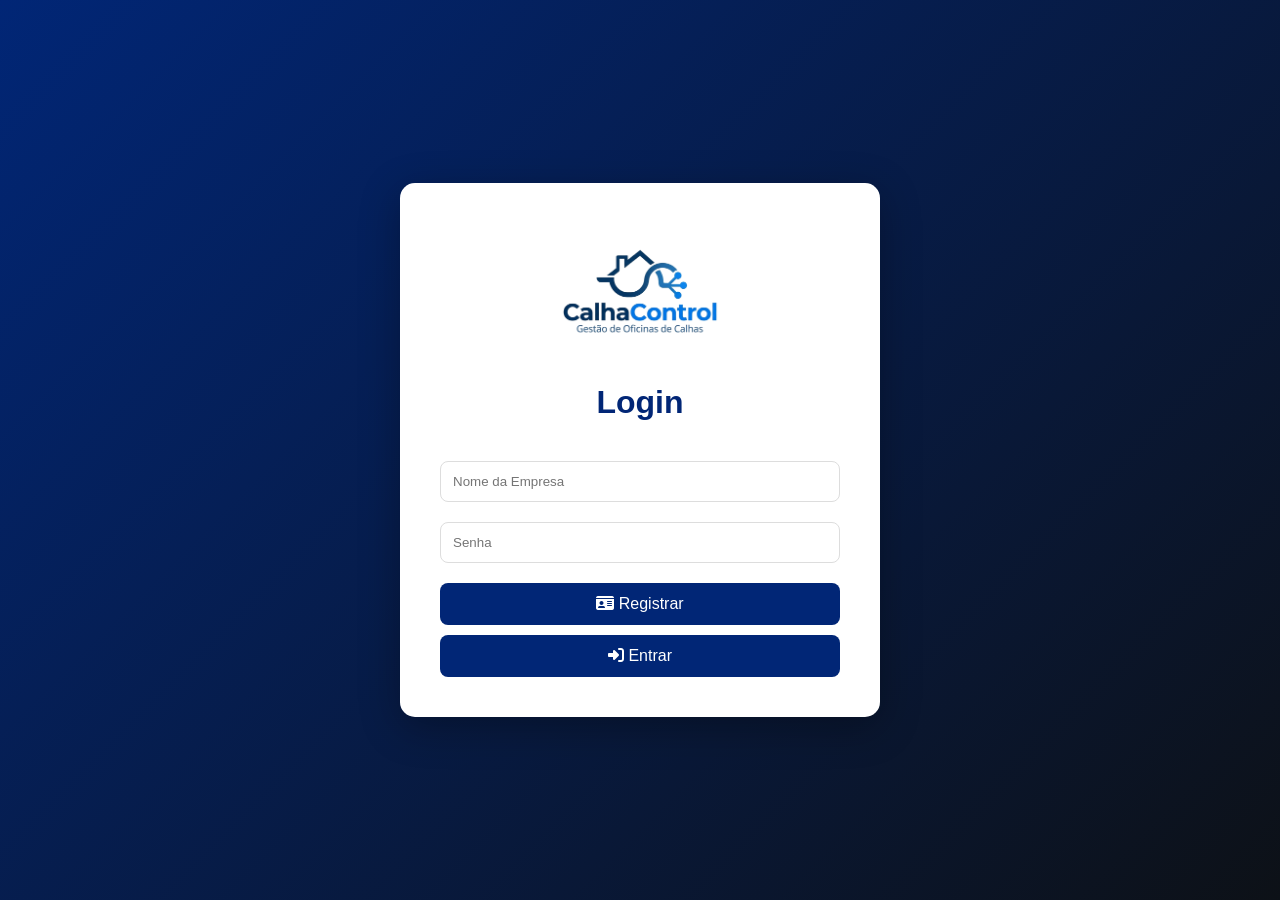
<file: index.html>
<!doctype html>
<html lang="pt-br">
	<head>
		<meta charset="UTF-8" />
		<title>CalhaControl - Dashboard</title>
		<link rel="stylesheet" href="style.css" />
		<link
			rel="stylesheet"
			href="https://cdnjs.cloudflare.com/ajax/libs/font-awesome/6.5.0/css/all.min.css"
		/>
	</head>
	<body>
		<!-- MENU LATERAL -->

		<div class="sidebar">
			<div>
				<img src="img/calhacontrol_transparente.png" class="logo" />
			</div>
			<footer class="footer">
				<p>™ 2026 CalhaControl.</p>
			</footer>
			<ul>
				<li>
					<a href="index.html" class="active"
						><i class="fa-solid fa-chart-line"></i>Dashboard</a
					>
				</li>
				<li>
					<a href="clientes.html"><i class="fa-solid fa-users"></i>Clientes</a>
				</li>
				<li>
					<a href="orcamentos.html"
						><i class="fa-solid fa-file-invoice"></i>Orçamentos</a
					>
				</li>
				<li>
					<a href="servicos.html"
						><i class="fa-solid fa-screwdriver-wrench"></i>Serviços</a
					>
				</li>
				<li>
					<a href="financeiro.html"
						><i class="fa-solid fa-dollar-sign"></i>Financeiro</a
					>
				</li>
			</ul>
		</div>

		<!-- CONTEÚDO PRINCIPAL -->
		<div class="main">
			<header>
				<h1>Dashboard</h1>
			</header>
			<button id="darkToggle" title="Alternar modo escuro">
				<i class="fa-solid fa-moon"></i>
			</button>

			<!-- CARDS -->
			<div class="cards">
				<div class="card">
					<h3>Clientes</h3>
					<p id="totalClientes">0</p>
				</div>

				<div class="card">
					<h3>Orçamentos</h3>
					<p id="totalOrcamentos">0</p>
				</div>

				<div class="card">
					<h3>Serviços</h3>
					<p id="totalServicos">0</p>
				</div>

				<div class="card saldo-pendente">
					<h3><i class="fa-solid fa-clock"></i> Saldo Pendente</h3>
					<p id="saldoPendente">R$ 0,00</p>
				</div>

				<div class="card saldo-positivo">
					<h3><i class="fa-solid fa-check-circle"></i> Saldo Positivo</h3>
					<p id="saldoPositivo">R$ 0,00</p>
				</div>
			</div>

			<!-- TABELA RECENTE -->
			<div class="tabela">
				<h2>Últimos Serviços</h2>
				<table id="tabelaDeshboard">
					<thead>
						<tr>
							<th>Cliente</th>
							<th>Serviço</th>
							<th>Status</th>
						</tr>
					</thead>
					<tbody id="listaServicos">
						<!-- Dados virão do JavaScript -->
					</tbody>
				</table>
			</div>
		</div>

		<script src="auth.js"></script>
		<script src="script.js"></script>
		<script src="darkmode.js"></script>
	</body>
</html>
</file>
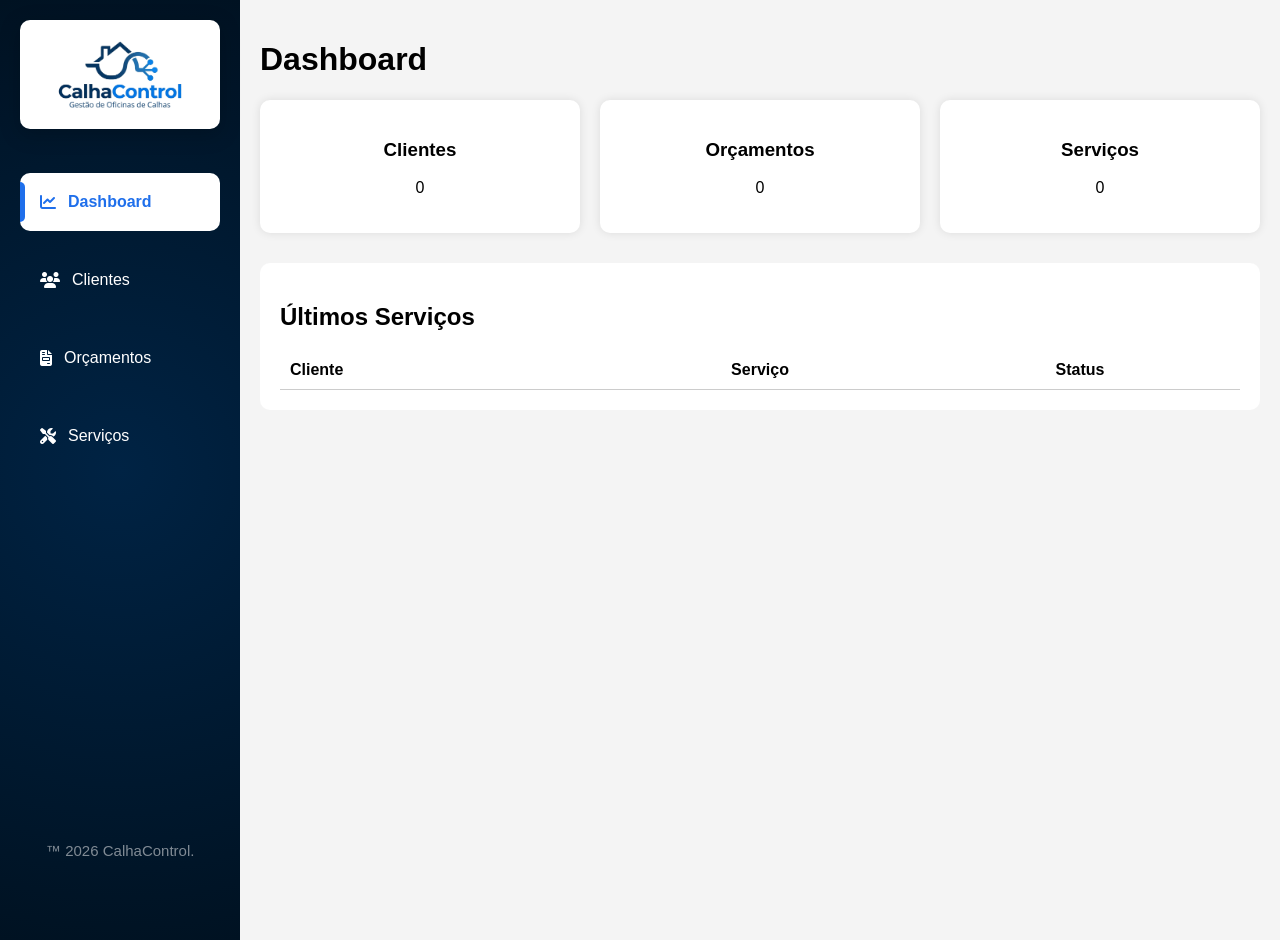
<file: CalhaControl/index.html>
<!doctype html>
<html lang="pt-br">
	<head>
		<meta charset="UTF-8" />
		<title>CalhaControl - Dashboard</title>
		<link rel="stylesheet" href="style.css" />
		<link
			rel="stylesheet"
			href="https://cdnjs.cloudflare.com/ajax/libs/font-awesome/6.5.0/css/all.min.css"
		/>
	</head>
	<body>
		<!-- MENU LATERAL -->

		<div class="sidebar">
			<div>
				<img
					src="/CalhaControl/img/calhacontrol_transparente.png"
					class="logo"
				/>
			</div>
			<footer class="footer">
				<p>™ 2026 CalhaControl.</p>
			</footer>
			<ul>
				<li>
					<a href="index.html" class="active"
						><i class="fa-solid fa-chart-line"></i>Dashboard</a
					>
				</li>
				<li>
					<a href="clientes.html"><i class="fa-solid fa-users"></i>Clientes</a>
				</li>
				<li>
					<a href="orcamentos.html"
						><i class="fa-solid fa-file-invoice"></i>Orçamentos</a
					>
				</li>
				<li>
					<a href="servicos.html"
						><i class="fa-solid fa-screwdriver-wrench"></i>Serviços</a
					>
				</li>
			</ul>
		</div>

		<!-- CONTEÚDO PRINCIPAL -->
		<div class="main">
			<header>
				<h1>Dashboard</h1>
			</header>

			<!-- CARDS -->
			<div class="cards">
				<div class="card">
					<h3>Clientes</h3>
					<p id="totalClientes">0</p>
				</div>

				<div class="card">
					<h3>Orçamentos</h3>
					<p id="totalOrcamentos">0</p>
				</div>

				<div class="card">
					<h3>Serviços</h3>
					<p id="totalServicos">0</p>
				</div>
			</div>

			<!-- TABELA RECENTE -->
			<div class="tabela">
				<h2>Últimos Serviços</h2>
				<table id="tabelaDeshboard">
					<thead>
						<tr>
							<th>Cliente</th>
							<th>Serviço</th>
							<th>Status</th>
						</tr>
					</thead>
					<tbody id="listaServicos">
						<!-- Dados virão do JavaScript -->
					</tbody>
				</table>
			</div>
		</div>

		<script src="script.js"></script>
	</body>
</html>
</file>
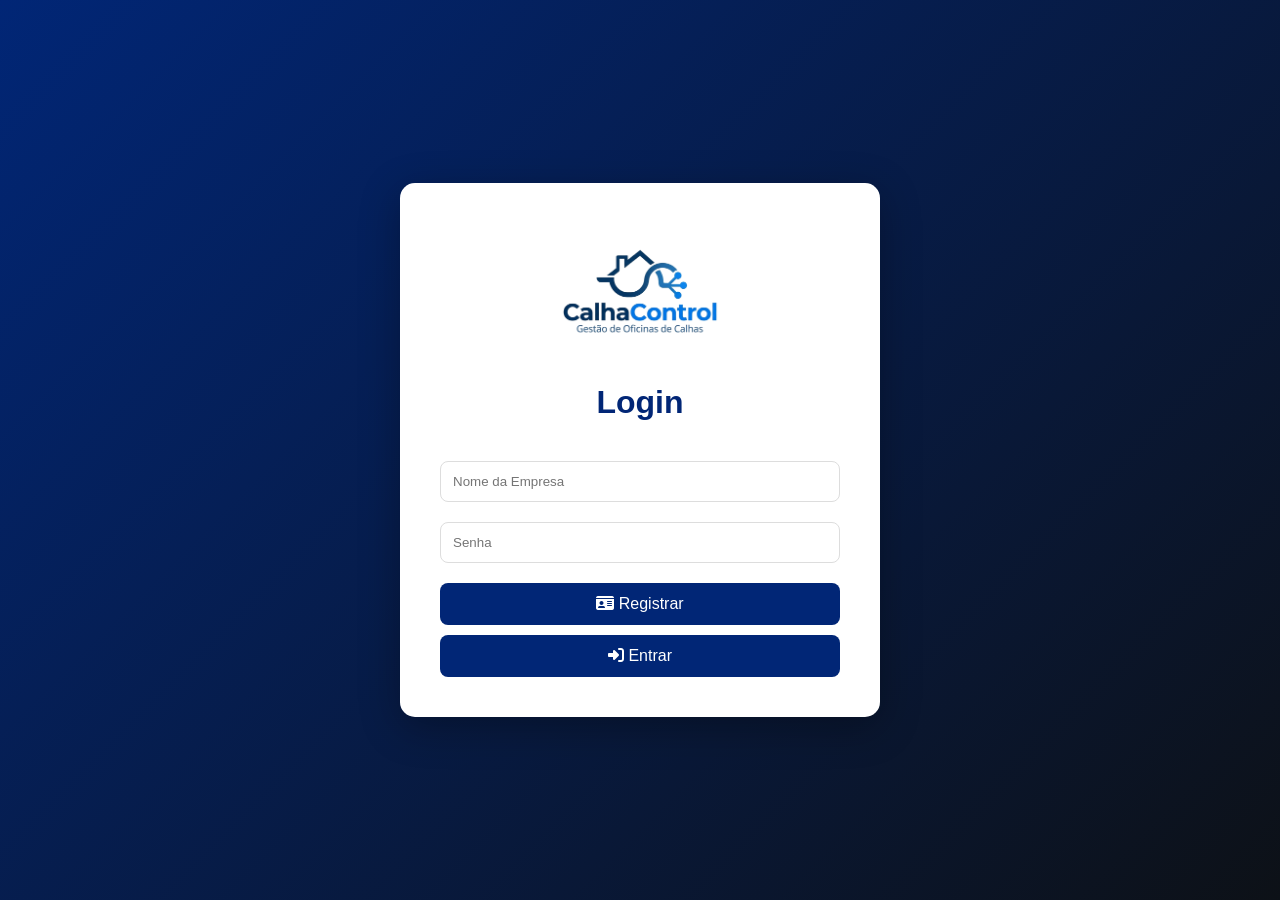
<file: clientes.html>
<!doctype html>
<html lang="pt-br">
	<head>
		<meta charset="UTF-8" />
		<title>Clientes - CalhaControl</title>
		<link rel="stylesheet" href="style.css" />
		<link
			rel="stylesheet"
			href="https://cdnjs.cloudflare.com/ajax/libs/font-awesome/6.5.0/css/all.min.css"
		/>
	</head>
	<body>
		<!-- SIDEBAR -->
		<div class="sidebar">
			<div>
				<img src="img/calhacontrol_transparente.png" class="logo" />
			</div>
			<footer class="footer">
				<p>™ 2026 CalhaControl.</p>
			</footer>

			<ul>
				<li>
					<a href="index.html"
						><i class="fa-solid fa-chart-line"></i>Dashboard</a
					>
				</li>
				<li>
					<a href="clientes.html" class="active"
						><i class="fa-solid fa-users"></i>Clientes</a
					>
				</li>
				<li>
					<a href="orcamentos.html "
						><i class="fa-solid fa-file-invoice"></i>Orçamentos</a
					>
				</li>
				<li>
					<a href="servicos.html"
						><i class="fa-solid fa-screwdriver-wrench"></i>Serviços</a
					>
				</li>
				<li>
					<a href="financeiro.html"
						><i class="fa-solid fa-dollar-sign"></i>Financeiro</a
					>
				</li>
			</ul>
		</div>

		<!-- MAIN -->
		<div class="main">
			<h1>Clientes</h1>
			<button id="darkToggle" title="Alternar modo escuro">
				<i class="fa-solid fa-moon"></i>
			</button>

			<!-- FORMULÁRIO -->
			<div class="card">
				<h3>Novo Cliente</h3>
				<input type="text" id="nome" placeholder="Nome" />
				<input type="text" id="telefone" placeholder="Telefone" />
				<input type="text" id="endereco" placeholder="Endereço" />
				<input type="text" id="email" placeholder="Email" />
				<button onclick="cadastrarCliente()">Cadastrar</button>
			</div>

			<!-- LISTA -->
			<div class="tabela">
				<h2>Lista de Clientes</h2>
				<table id="tabelaClientes">
					<thead>
						<tr>
							<th>Nome</th>
							<th>Telefone</th>
							<th>Endereço</th>
							<th>Email</th>
							<th>Ações</th>
						</tr>
					</thead>
					<tbody id="listaClientes"></tbody>
				</table>
			</div>
		</div>

		<script src="auth.js"></script>
		<script src="clientes.js"></script>
		<script src="darkmode.js"></script>

		<!-- MODAL HISTÓRICO -->
		<div id="modalHistorico" class="modal-overlay">
			<div class="modal-box">
				<h2 id="tituloHistorico"></h2>

				<h3>Orçamentos</h3>
				<table class="tabelaHistOrc">
					<thead>
						<tr>
							<th>Total</th>
							<th>Status</th>
							<th></th>
						</tr>
					</thead>
					<tbody id="historicoOrcamentos"></tbody>
				</table>

				<h3 style="margin-top: 20px">Serviços</h3>
				<table class="tabelaHistServ">
					<thead>
						<tr>
							<th>Descrição</th>
							<th>Data</th>
							<th>Status</th>
						</tr>
					</thead>
					<tbody id="historicoServicos"></tbody>
				</table>

				<button onclick="fecharHistorico()" style="margin-top: 20px">
					Fechar
				</button>
			</div>
		</div>
		<!-- MODAL ORÇAMENTO COMPLETO -->
		<div id="modalOrcamento" class="modal-overlay">
			<div class="modal-box">
				<h2 id="tituloOrcamento"></h2>
				<table class="tabelaOrcCompleto">
					<thead>
						<tr>
							<th>Serviço</th>
							<th>Metros</th>
							<th>Total</th>
						</tr>
					</thead>
					<tbody id="itensOrcamento"></tbody>
				</table>
				<p
					id="totalOrcamento"
					style="text-align: right; font-weight: bold; margin-top: 10px"
				></p>
				<button onclick="fecharOrcamento()" style="margin-top: 20px">
					Fechar
				</button>
			</div>
		</div>
	</body>
</html>
</file>
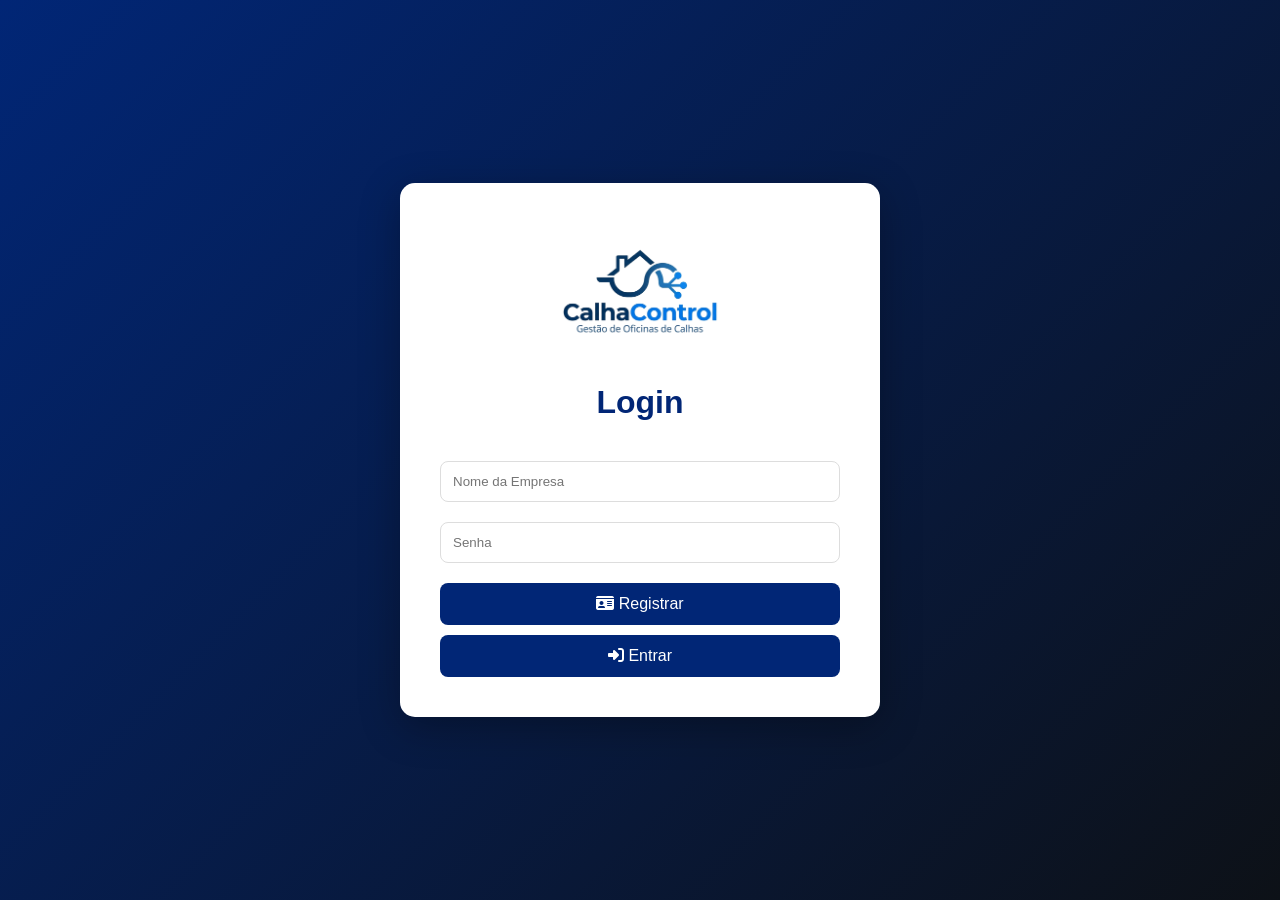
<file: login.html>
<!doctype html>
<html lang="pt-br">
	<head>
		<meta charset="UTF-8" />
		<title>Login - CalhaControl</title>
		<link rel="stylesheet" href="css/login.css" />
		<link
			rel="stylesheet"
			href="https://cdnjs.cloudflare.com/ajax/libs/font-awesome/6.5.0/css/all.min.css"
		/>
	</head>
	<body>
		<div class="login-container">
			<div class="login-box">
				<div class="logo-login">
					<img src="img/calhacontrol_transparente.png" alt="CalhaControl" />
				</div>
				<h1>Login</h1>
				<input type="text" id="nomeEmpresa" placeholder="Nome da Empresa" />
				<input type="text" id="senhaConta" placeholder="Senha" />
				<button
					class="btn-cadastro"
					onclick="window.location.href = 'registrar.html'"
				>
					<i class="fa-solid fa-id-card"></i> Registrar
				</button>
				<button onclick="fazerLogin()">
					<i class="fa-solid fa-right-to-bracket"></i> Entrar
				</button>
			</div>
		</div>
		<script src="login.js"></script>
	</body>
</html>
</file>
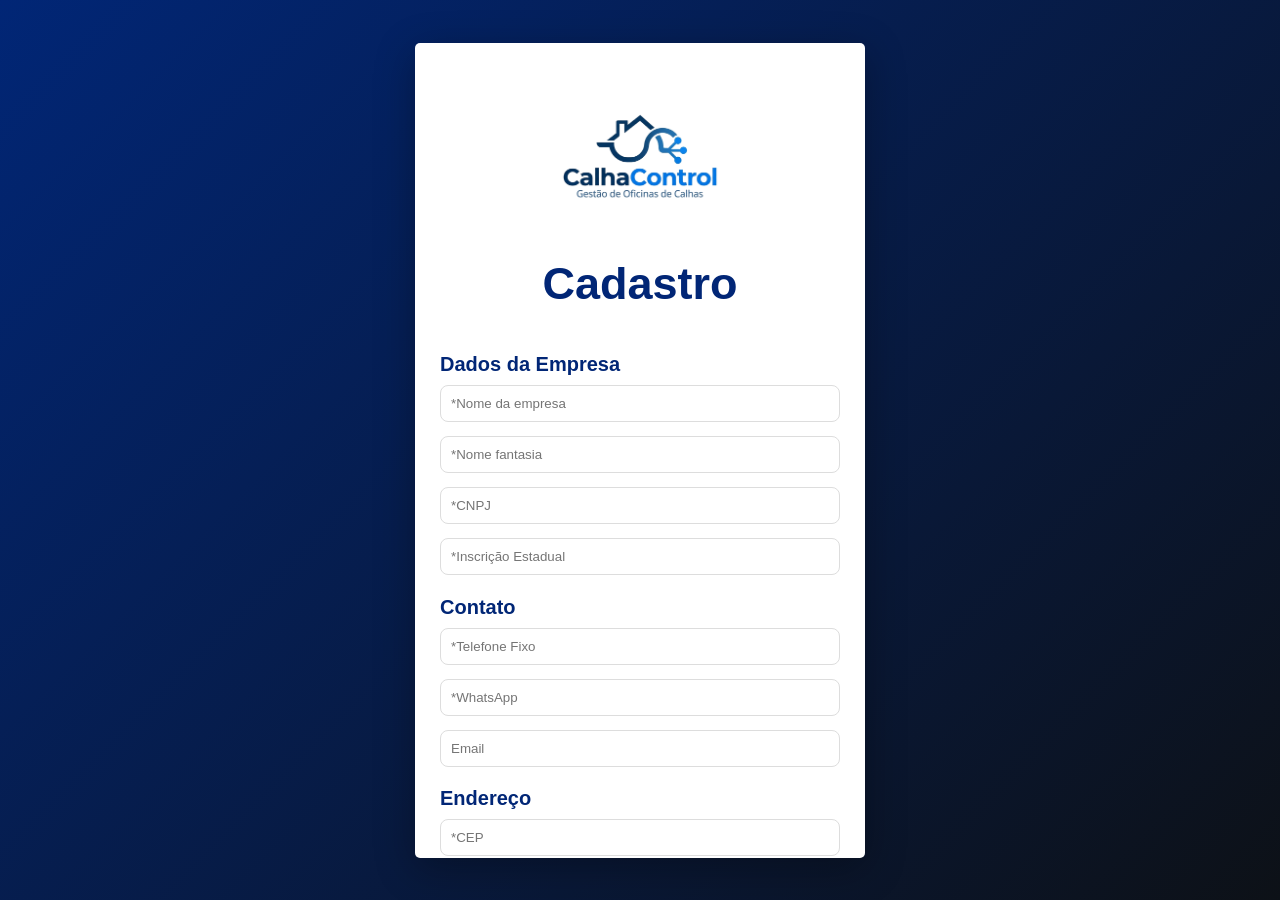
<file: registrar.html>
<!doctype html>
<html lang="pt-br">
	<head>
		<meta charset="UTF-8" />
		<title>Login - CalhaControl</title>
		<link rel="stylesheet" href="css/registrar.css" />
		<link
			rel="stylesheet"
			href="https://cdnjs.cloudflare.com/ajax/libs/font-awesome/6.5.0/css/all.min.css"
		/>
	</head>
	<body>
		<div class="register-container">
			<div class="register-box">
				<div class="logo-register">
					<img src="img/calhacontrol_transparente.png" alt="CalhaControl" />
				</div>
				<h1>Cadastro</h1>
				<div class="from-content">
					<div class="dados-empresa">
						<h1>Dados da Empresa</h1>
						<input
							type="text"
							id="nomeEmpresa"
							placeholder="*Nome da empresa"
							required
						/>
						<input
							type="text"
							id="nomeFantasia"
							placeholder="*Nome fantasia"
							required
						/>
						<input type="text" id="cnpj" placeholder="*CNPJ" required />
						<input
							type="text"
							id="inscricaoEstadual"
							placeholder="*Inscrição Estadual"
							required
						/>
					</div>
					<div class="contato">
						<h1>Contato</h1>
						<input
							type="text"
							id="telefoneFixo"
							placeholder="*Telefone Fixo"
							required
						/>
						<input type="text" id="whatsApp" placeholder="*WhatsApp" required />
						<input type="text" id="email" placeholder="Email" />
					</div>
					<div class="endereco">
						<h1>Endereço</h1>
						<input type="text" id="cep" placeholder="*CEP" required />
						<input type="text" id="rua" placeholder="*Rua" required />
						<input type="text" id="numero" placeholder="*Número" required />
						<input type="text" id="bairro" placeholder="*Bairro" required />
						<input type="text" id="cidade" placeholder="*Cidade" required />
						<input type="text" id="estado" placeholder="*Estado" required />
						<input type="text" id="complemento" placeholder="Complemento" />
					</div>
					<div class="loginSistema">
						<input
							type="password"
							id="senhaConta"
							placeholder="*Senha"
							required
						/>
						<input
							type="password"
							id="repetirSenhaConta"
							placeholder="*Repetir Senha"
							required
						/>
					</div>
				</div>
				<div class="button-area">
					<div class="register-btn">
						<button onclick="cadastrar()">
							<i class="fa-regular fa-circle-check"></i> Cadastrar
						</button>
					</div>
					<div class="cancel-btn">
						<button onclick="cancelar()">
							<i class="fa-regular fa-circle-xmark"></i> Cancelar
						</button>
					</div>
				</div>
			</div>
		</div>
		<script src="registrar.js"></script>
	</body>
</html>
</file>
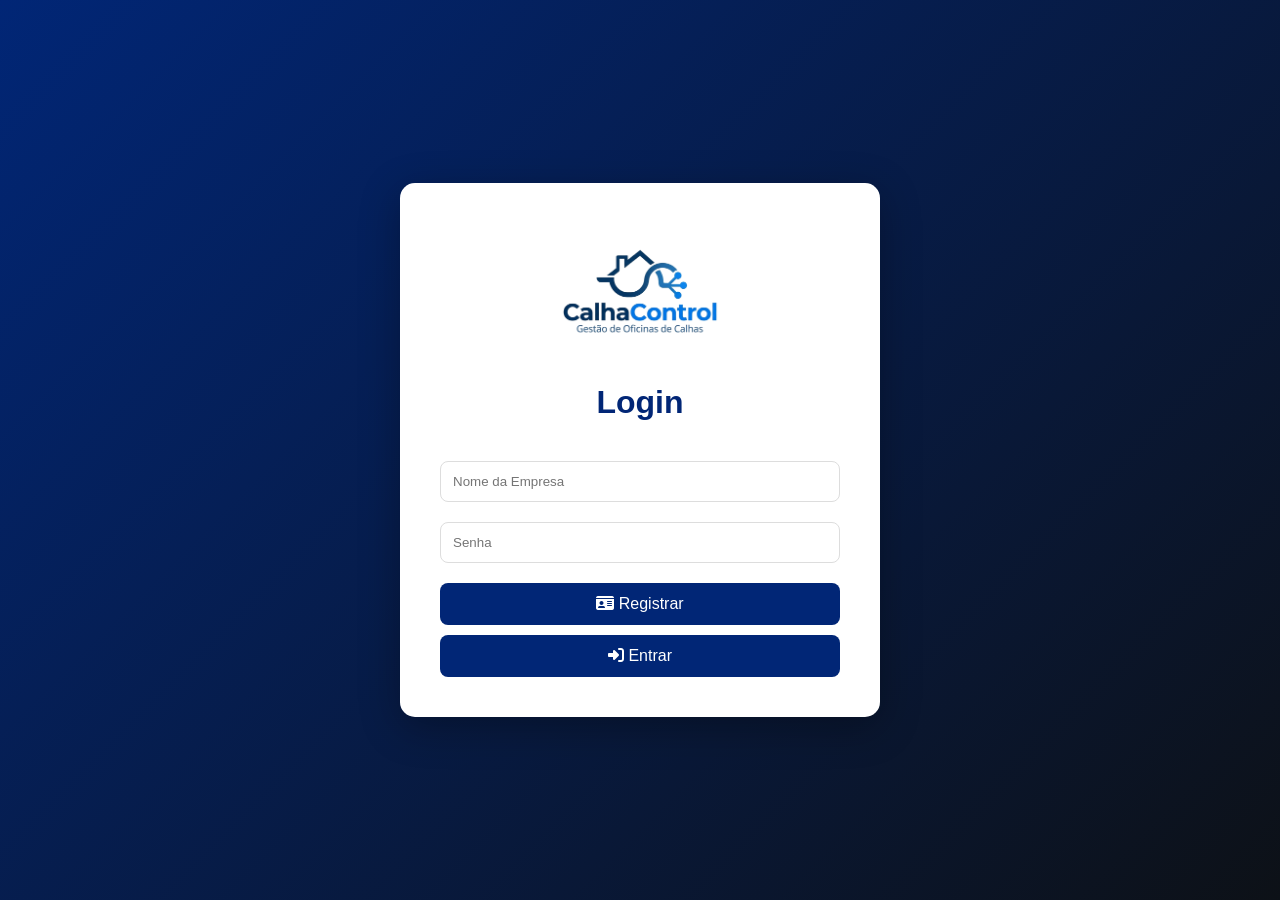
<file: servicos.html>
<!doctype html>
<html lang="pt-br">
	<head>
		<meta charset="UTF-8" />
		<title>Serviços - CalhaControl</title>
		<link rel="stylesheet" href="style.css" />

		<!-- Font Awesome -->
		<link
			rel="stylesheet"
			href="https://cdnjs.cloudflare.com/ajax/libs/font-awesome/6.5.0/css/all.min.css"
		/>
	</head>
	<body>
		<!-- SIDEBAR -->
		<div class="sidebar">
			<div>
				<footer class="footer">
					<p>™ 2026 CalhaControl.</p>
				</footer>
				<img src="img/calhacontrol_transparente.png" class="logo" />
			</div>
			<ul>
				<li>
					<a href="index.html"
						><i class="fa-solid fa-chart-line"></i> Dashboard</a
					>
				</li>
				<li>
					<a href="clientes.html"><i class="fa-solid fa-users"></i> Clientes</a>
				</li>
				<li>
					<a href="orcamentos.html"
						><i class="fa-solid fa-file-invoice"></i> Orçamentos</a
					>
				</li>
				<li>
					<a href="servicos.html" class="active"
						><i class="fa-solid fa-screwdriver-wrench"></i> Serviços</a
					>
				</li>
				<li>
					<a href="financeiro.html"
						><i class="fa-solid fa-dollar-sign"></i>Financeiro</a
					>
				</li>
			</ul>
		</div>

		<!-- MAIN -->
		<div class="main">
			<h1>Serviços</h1>
			<button id="darkToggle" title="Alternar modo escuro">
				<i class="fa-solid fa-moon"></i>
			</button>

			<!-- FORM -->
			<div class="card">
				<h3>Novo Serviço</h3>

				<div class="cliente-search">
					<label for="cliente">Cliente:</label>
					<input
						type="text"
						id="cliente"
						placeholder="Digite o nome do cliente..."
						autocomplete="off"
					/>
					<div id="clienteSugestoes" class="sugestoes"></div>
					<input
						type="text"
						id="descricao"
						placeholder="Descrição do serviço..."
					/>

					<input type="date" id="data" />
				</div>

				<select id="status">
					<option value="pendente">Pendente</option>
					<option value="andamento">Em andamento</option>
					<option value="recusado">Recusado</option>
					<option value="finalizado">Finalizado</option>
				</select>

				<button onclick="cadastrarServico()">Salvar</button>
			</div>

			<!-- LISTA -->
			<div class="tabela">
				<h2>Lista de Serviços</h2>
				<table id="tabelaServicos">
					<thead>
						<tr>
							<th>Cliente</th>
							<th>Serviço</th>
							<th>Data</th>
							<th>Status</th>
							<th>Ações</th>
						</tr>
					</thead>
					<tbody id="listaServicos"></tbody>
				</table>
			</div>
		</div>

		<script src="auth.js"></script>
		<script src="servicos.js"></script>
		<script src="darkmode.js"></script>
	</body>
</html>
</file>
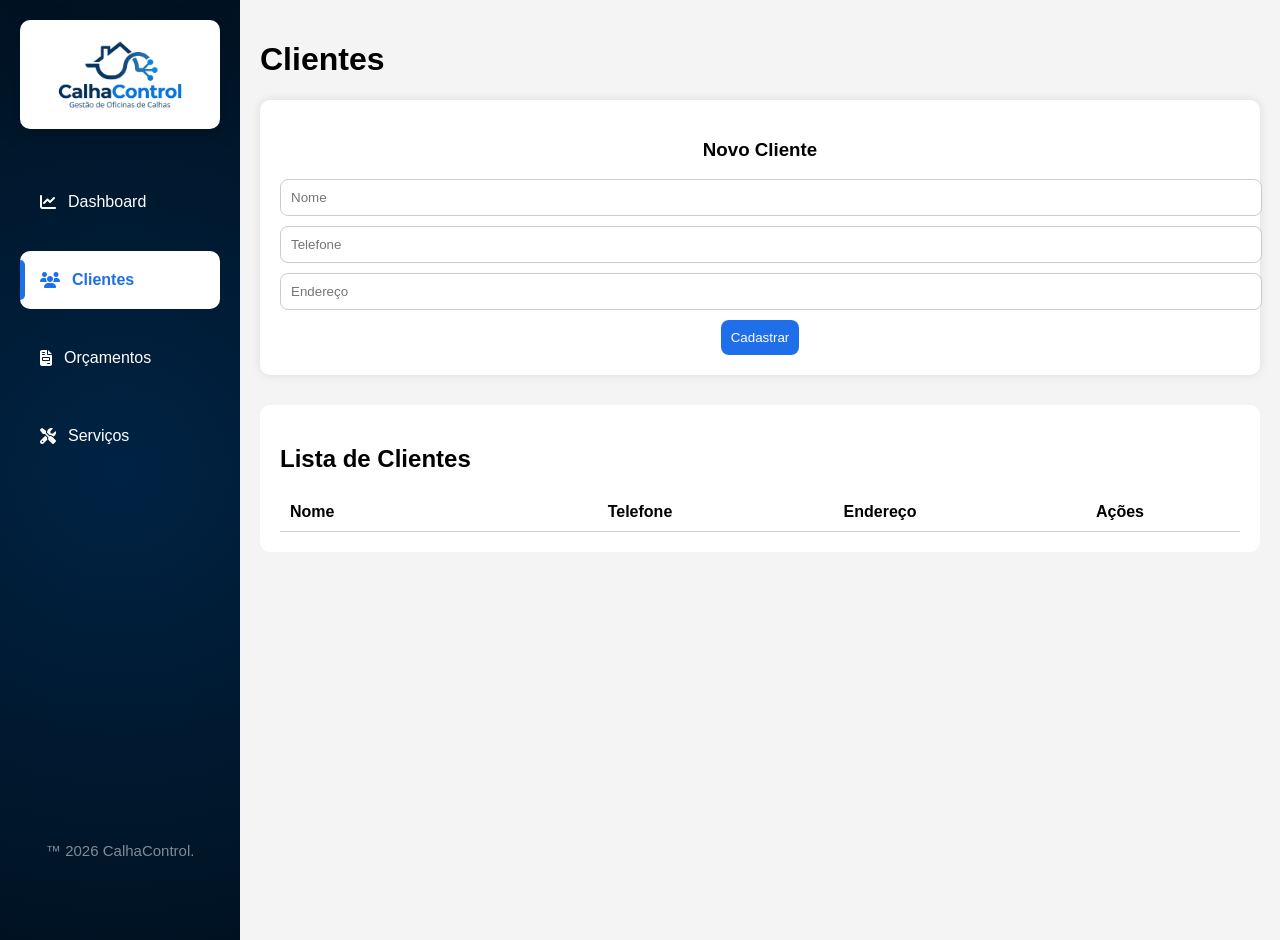
<file: CalhaControl/clientes.html>
<!doctype html>
<html lang="pt-br">
	<head>
		<meta charset="UTF-8" />
		<title>Clientes - CalhaControl</title>
		<link rel="stylesheet" href="style.css" />
		<link
			rel="stylesheet"
			href="https://cdnjs.cloudflare.com/ajax/libs/font-awesome/6.5.0/css/all.min.css"
		/>
	</head>
	<body>
		<!-- SIDEBAR -->
		<div class="sidebar">
			<div>
				<img
					src="/CalhaControl/img/calhacontrol_transparente.png"
					class="logo"
				/>
			</div>
			<footer class="footer">
				<p>™ 2026 CalhaControl.</p>
			</footer>

			<ul>
				<li>
					<a href="index.html"
						><i class="fa-solid fa-chart-line"></i>Dashboard</a
					>
				</li>
				<li>
					<a href="clientes.html" class="active"
						><i class="fa-solid fa-users"></i>Clientes</a
					>
				</li>
				<li>
					<a href="orcamentos.html "
						><i class="fa-solid fa-file-invoice"></i>Orçamentos</a
					>
				</li>
				<li>
					<a href="servicos.html"
						><i class="fa-solid fa-screwdriver-wrench"></i>Serviços</a
					>
				</li>
			</ul>
		</div>

		<!-- MAIN -->
		<div class="main">
			<h1>Clientes</h1>

			<!-- FORMULÁRIO -->
			<div class="card">
				<h3>Novo Cliente</h3>
				<input type="text" id="nome" placeholder="Nome" />
				<input type="text" id="telefone" placeholder="Telefone" />
				<input type="text" id="endereco" placeholder="Endereço" />
				<button onclick="cadastrarCliente()">Cadastrar</button>
			</div>

			<!-- LISTA -->
			<div class="tabela">
				<h2>Lista de Clientes</h2>
				<table id="tabelaClientes">
					<thead>
						<tr>
							<th>Nome</th>
							<th>Telefone</th>
							<th>Endereço</th>
							<th>Ações</th>
						</tr>
					</thead>
					<tbody id="listaClientes"></tbody>
				</table>
			</div>
		</div>

		<script src="clientes.js"></script>

		<!-- MODAL HISTÓRICO -->
		<div
			id="modalHistorico"
			style="
				display: none;
				position: fixed;
				top: 0;
				left: 0;
				width: 100%;
				height: 100%;
				background: rgba(0, 0, 0, 0.5);
				z-index: 999;
			"
		>
			<div
				style="
					background: white;
					margin: 5% auto;
					padding: 30px;
					border-radius: 10px;
					width: 60%;
					max-height: 80vh;
					overflow-y: auto;
				"
			>
				<h2 id="tituloHistorico"></h2>

				<h3>Orçamentos</h3>
				<table>
					<thead>
						<tr>
							<th>Total</th>
							<th>Status</th>
						</tr>
					</thead>
					<tbody id="historicoOrcamentos"></tbody>
				</table>

				<h3 style="margin-top: 20px">Serviços</h3>
				<table>
					<thead>
						<tr>
							<th>Descrição</th>
							<th>Data</th>
							<th>Status</th>
						</tr>
					</thead>
					<tbody id="historicoServicos"></tbody>
				</table>

				<button onclick="fecharHistorico()" style="margin-top: 20px">
					Fechar
				</button>
			</div>
		</div>
	</body>
</html>
</file>
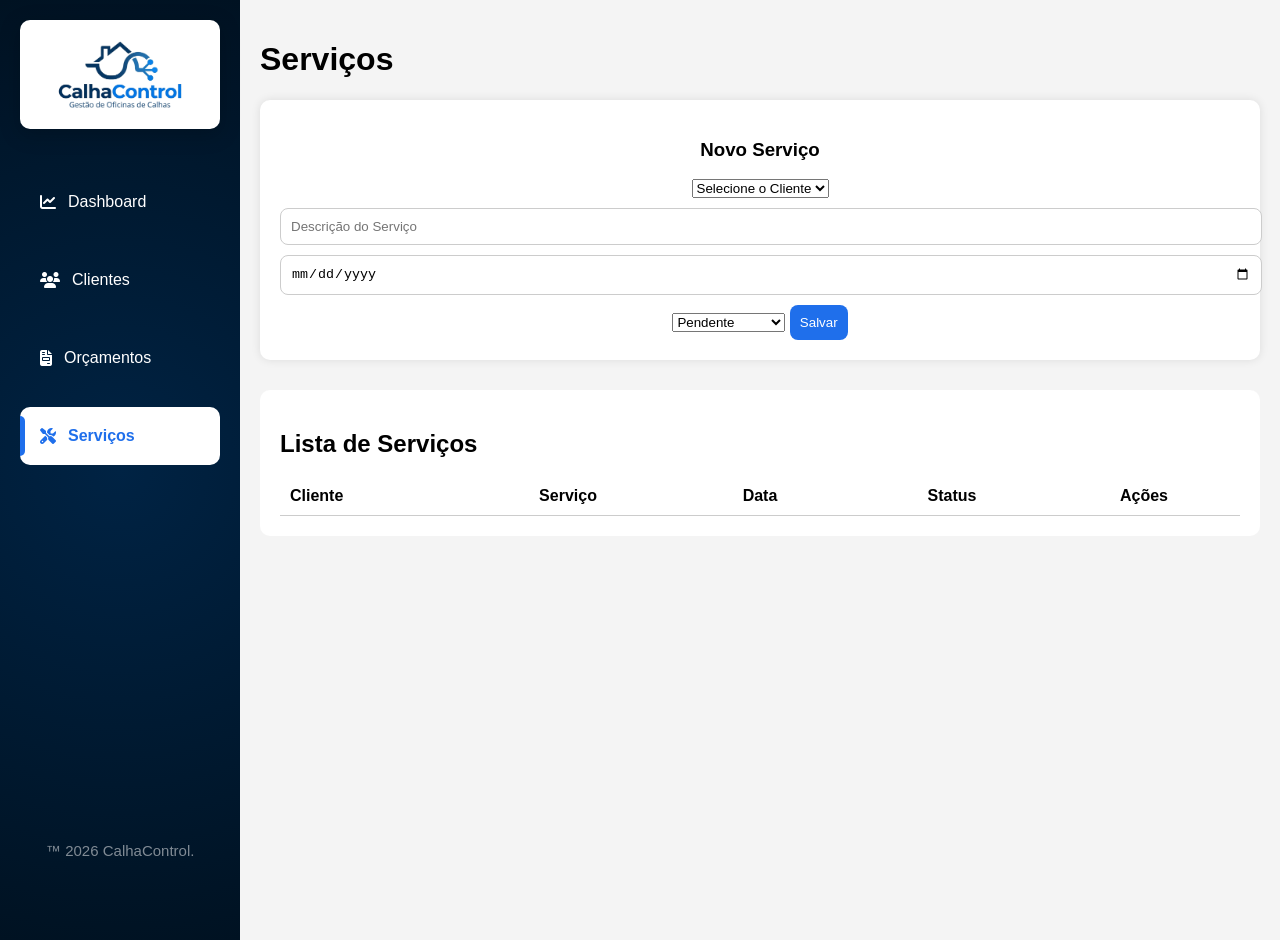
<file: CalhaControl/servicos.html>
<!doctype html>
<html lang="pt-br">
	<head>
		<meta charset="UTF-8" />
		<title>Serviços - CalhaControl</title>
		<link rel="stylesheet" href="style.css" />

		<!-- Font Awesome -->
		<link
			rel="stylesheet"
			href="https://cdnjs.cloudflare.com/ajax/libs/font-awesome/6.5.0/css/all.min.css"
		/>
	</head>
	<body>
		<!-- SIDEBAR -->
		<div class="sidebar">
			<div>
				<footer class="footer">
					<p>™ 2026 CalhaControl.</p>
				</footer>
				<img
					src="/CalhaControl/img/calhacontrol_transparente.png"
					class="logo"
				/>
			</div>
			<ul>
				<li>
					<a href="index.html"
						><i class="fa-solid fa-chart-line"></i> Dashboard</a
					>
				</li>
				<li>
					<a href="clientes.html"><i class="fa-solid fa-users"></i> Clientes</a>
				</li>
				<li>
					<a href="orcamentos.html"
						><i class="fa-solid fa-file-invoice"></i> Orçamentos</a
					>
				</li>
				<li>
					<a href="servicos.html" class="active"
						><i class="fa-solid fa-screwdriver-wrench"></i> Serviços</a
					>
				</li>
			</ul>
		</div>

		<!-- MAIN -->
		<div class="main">
			<h1>Serviços</h1>

			<!-- FORM -->
			<div class="card">
				<h3>Novo Serviço</h3>

				<select id="cliente">
					<option value="">Selecione o Cliente</option>
				</select>
				<input type="text" id="descricao" placeholder="Descrição do Serviço" />
				<input type="date" id="data" />

				<select id="status">
					<option value="pendente">Pendente</option>
					<option value="andamento">Em andamento</option>
					<option value="recusado">Recusado</option>
					<option value="finalizado">Finalizado</option>
				</select>

				<button onclick="cadastrarServico()">Salvar</button>
			</div>

			<!-- LISTA -->
			<div class="tabela">
				<h2>Lista de Serviços</h2>
				<table id="tabelaServicos">
					<thead>
						<tr>
							<th>Cliente</th>
							<th>Serviço</th>
							<th>Data</th>
							<th>Status</th>
							<th>Ações</th>
						</tr>
					</thead>
					<tbody id="listaServicos"></tbody>
				</table>
			</div>
		</div>

		<script src="servicos.js"></script>
	</body>
</html>
</file>
<file: style.css>
body {
    margin: 0;
    font-family: Arial, sans-serif;
    display: flex;
}

/* MENU */
.sidebar {
    width: 200px;
    background: radial-gradient(circle, #002344, #001222);
    color: white;
    min-height: 100vh;
    height: 100%;
    padding: 20px;
    position: fixed;
    top: 0;
    left: 0;
    z-index: 100;
}


.sidebar ul {
    list-style: none;
    padding: 0;
    margin-top: 20%;
}

.sidebar ul li {
    margin: 20px 0;
}

.sidebar a {
    display: flex;
    align-items: center;
    gap: 12px;
    padding: 20px;
    border-radius: 10px;
    color: white;
    text-decoration: none;
    transition: all 0.3s ease;
}

.sidebar a:hover {
    background: rgba(255, 255, 255, 0.15);
    transform: translateX(5px);
}

.sidebar a.active {
    background: white;
    color: #1f6feb;
    font-weight: bold;
}

.sidebar i {
    font-size: 16px;
    transition: 0.3s;
}

.sidebar li {
    position: relative;
}

.sidebar a.active i {
    color: #1f6feb;
}

.sidebar a:hover i {
    transform: scale(1.2);
}

.sidebar a.active::before {
    content: "";
    position: absolute;
    left: 0;
    width: 5px;
    height: 40px;
    background: #1f6feb;
    border-radius: 0 5px 5px 0;
}

.user-area {
    position: fixed;
    top: 16px;
    right: 70px;
    width: auto;
    display: flex;
    align-items: center;
    gap: 8px;
    z-index: 1000;
}

.user-summary {
    display: flex;
    align-items: center;
    gap: 10px;
    padding: 10px;
    border-radius: 8px;
    background: white;
    color: #0f2a44;
    font-size: 13px;
    box-shadow: 0 2px 8px rgba(0,0,0,0.15);
}

.user-summary span {
    max-width: 160px;
    overflow: hidden;
    text-overflow: ellipsis;
    white-space: nowrap;
}

.user-button,
.logout-button {
    width: auto;
    height: 40px;
    display: flex;
    align-items: center;
    justify-content: center;
    gap: 8px;
}

.logout-button:hover {
    background: #9f1f2d;
}

.logout.dark:hover {
    background: #9f1f2d;
}

body.dark .user-summary {
    background: #161b22;
    color: #e6edf3;
    box-shadow: 0 2px 8px rgba(0,0,0,0.35);
}

.perfil-modal {
    max-width: 420px;
}

.perfil-dados {
    text-align: left;
    line-height: 1.5;
    margin-bottom: 20px;
}

.sidebar footer {
    padding: 26px;
    text-align: center;
    opacity: calc(0.5);
    color: rgb(255, 255, 255);
    position: fixed;
    bottom: 0;
    font-size: 15px;
}

/* CONTEÚDO */
.main {
    flex: 1;
    margin-left: 240px;
    padding: 20px;
    background: #f4f4f4;
}

/* CARDS */
.cards {
    display: flex;
    gap: 20px;
}

.card {
    background: white;
    padding: 20px;
    border-radius: 10px;
    flex: 1;
    box-shadow: 0 0 10px rgba(0,0,0,0.1);
    text-align: center;
}

.card.saldo-pendente {
    border-left: 4px solid #f0ad4e;
}

.card.saldo-pendente h3 {
    color: #f0ad4e;
}

.card.saldo-positivo {
    border-left: 4px solid #28a745;
}

.card.saldo-positivo h3 {
    color: #28a745;
}

.card h3 i {
    margin-right: 8px;
}

.card p {
    font-size: 1.5em;
    font-weight: bold;
    margin: 10px 0 0 0;
}

/* TABELA */
.tabela {
    margin-top: 30px;
    background: white;
    padding: 20px;
    border-radius: 10px;
}

table {
    width: 100%;
    border-collapse: collapse;
}

th, td {
    padding: 10px;
    border-bottom: 1px solid #ccc;
}

.logo {
    justify-content: center;
    background-color: #fff;
    border-radius: 10px;
    width: 200px;
    filter: drop-shadow(0 5px 10px rgba(0,0,0,0.2));
}

/* Clientes */
input {
    display: block;
    width: stretch;
    padding: 10px;
    margin: 10px 0;
    border-radius: 8px;
    border: 1px solid #ccc;
}

button {
    padding: 10px;
    background: #1f6feb;
    color: white;
    border: none;
    border-radius: 8px;
    cursor: pointer;
}

button:hover {
    background: #0f2a44;
}

.status {
    padding: 5px 10px;
    border-radius: 6px;
    color: white;
    font-size: 12px;
}

.pendente {
    background: #f0ad4e;
}

.aprovado {
    background: #28a745;
}

.recusado {
    background: #dc3545;
}

.andamento {
    background: #17a2b8;
}

.finalizado {
    background: #28a745;
}

#tabelaLista {
    table-layout: fixed;
    width: 100%;
}

/* alinhamentos das tabela em orçamentos */
#tabelaLista th:nth-child(1), #tabelaLista td:nth-child(1) { width: 30%; text-align: left; }
#tabelaLista th:nth-child(2), #tabelaLista td:nth-child(2) { width: 20%; text-align: center; }
#tabelaLista th:nth-child(3), #tabelaLista td:nth-child(3) { width: 20%; text-align: center; }
#tabelaLista th:nth-child(4), #tabelaLista td:nth-child(4) { width: 30%; text-align: center; }

/* alinhamentos das tabela em deshboard */
#tabelaDeshboard th:nth-child(1), #tabelaDeshboard td:nth-child(1) { width: 20%; text-align: left;}
#tabelaDeshboard th:nth-child(2), #tabelaDeshboard td:nth-child(2) { width: 20%; text-align: center; }
#tabelaDeshboard th:nth-child(3), #tabelaDeshboard td:nth-child(3) { width: 20%; text-align: center; }
#tabelaDeshboard th:nth-child(4), #tabelaDeshboard td:nth-child(4) { width: 20%; text-align: center; }

/* alinhamentos das tabela em clientes */
#tabelaClientes th:nth-child(1), #tabelaClientes td:nth-child(1) { width: 20%; text-align: left;}
#tabelaClientes th:nth-child(2), #tabelaClientes td:nth-child(2) { width: 20%; text-align: center; }
#tabelaClientes th:nth-child(3), #tabelaClientes td:nth-child(3) { width: 20%; text-align: center; }
#tabelaClientes th:nth-child(4), #tabelaClientes td:nth-child(4) { width: 20%; text-align: center; }
#tabelaClientes th:nth-child(5), #tabelaClientes td:nth-child(5) { width: 20%; text-align: center; }

/* alinhamento das tabelas em serviços */
#tabelaServicos {
    table-layout: fixed;
    width: 100%;
}
#tabelaServicos th:nth-child(1), #tabelaServicos td:nth-child(1) { width: 25%; text-align: left; }
#tabelaServicos th:nth-child(2), #tabelaServicos td:nth-child(2) { width: 25%; text-align: center; }
#tabelaServicos th:nth-child(3), #tabelaServicos td:nth-child(3) { width: 15%; text-align: center; }
#tabelaServicos th:nth-child(4), #tabelaServicos td:nth-child(4) { width: 15%; text-align: center; }
#tabelaServicos th:nth-child(5), #tabelaServicos td:nth-child(5) { width: 20%; text-align: center; }

/* alinhamento tabelas do modal histórico */
.tabelaHistOrc {
    table-layout: auto;
    width: 100%;
}
.tabelaHistOrc th:nth-child(1), .tabelaHistOrc td:nth-child(1) { width: 50%; text-align: left; }
.tabelaHistOrc th:nth-child(2), .tabelaHistOrc td:nth-child(2) { width: 35%; text-align: center; }
.tabelaHistOrc th:nth-child(3), .tabelaHistOrc td:nth-child(3) { width: 15%; text-align: center; }

.tabelaHistServ {
    table-layout: auto;
    width: 100%;
}
.tabelaHistServ th:nth-child(1), .tabelaHistServ td:nth-child(1) { width: 50%; text-align: left; }
.tabelaHistServ th:nth-child(2), .tabelaHistServ td:nth-child(2) { width: 25%; text-align: center; }
.tabelaHistServ th:nth-child(3), .tabelaHistServ td:nth-child(3) { width: 25%; text-align: center; }

#tabelaLista td:last-child button,
#tabelaClientes td:last-child button,
#tabelaServicos td:last-child button {
    font-size: 18px;
    padding: 6px 10px;
    background: transparent;
    color: inherit;
}

#tabelaLista td:last-child button:hover,
#tabelaClientes td:last-child button:hover,
#tabelaServicos td:last-child button:hover {
    background: rgba(0,0,0,0.08);
}

.menu-link {
    display: flex;
    align-items: center;
    gap: 10px;
    padding: 12px;
    cursor: pointer;
    color: white;
    border-radius: 10px;
    transition: 0.3s;
}

.menu-link:hover {
    background: rgba(255,255,255,0.15);
}

select {
    background-color: rgba(62, 62, 62, 0.15);
    height: 40px;
    text-align: center;
    border: none;
    border-radius: 6%;
    color: #000;
}

.tabelaOrcCompleto {
    table-layout: fixed;
    width: 100%;
}
.tabelaOrcCompleto th:nth-child(1), .tabelaOrcCompleto td:nth-child(1) { width: 30%; text-align: left; }
.tabelaOrcCompleto th:nth-child(2), .tabelaOrcCompleto td:nth-child(2) { width: 10%; text-align: center; }
.tabelaOrcCompleto th:nth-child(3), .tabelaOrcCompleto td:nth-child(3) { width: 12%; text-align: center; }
.tabelaOrcCompleto th:nth-child(4), .tabelaOrcCompleto td:nth-child(4) { width: 14%; text-align: center; }
.tabelaOrcCompleto th:nth-child(5), .tabelaOrcCompleto td:nth-child(5) { width: 10%; text-align: center; }
.tabelaOrcCompleto th:nth-child(6), .tabelaOrcCompleto td:nth-child(6) { width: 14%; text-align: right; }

/* MODAL HISTÓRICO */
.modal-overlay {
    display: none;
    position: fixed;
    top: 0;
    left: 0;
    width: 100%;
    height: 100%;
    background: rgba(0, 0, 0, 0.5);
    z-index: 999;
}

.modal-box {
    background: white;
    margin: 5% auto;
    padding: 30px;
    border-radius: 10px;
    width: 60%;
    max-height: 80vh;
    overflow-y: auto;
    color: #000;
}

body.dark .modal-box {
    background: #161b22;
    color: #e6edf3;
}

body.dark .modal-box th,
body.dark .modal-box td {
    border-bottom-color: #30363d;
    color: #e6edf3;
}

/* DARK MODE TOGGLE */
#darkToggle {
    position: fixed;
    top: 16px;
    right: 20px;
    z-index: 1000;
    background: #1f6feb;
    color: white;
    border: none;
    border-radius: 50%;
    width: 40px;
    height: 40px;
    font-size: 16px;
    cursor: pointer;
    display: flex;
    align-items: center;
    justify-content: center;
    box-shadow: 0 2px 8px rgba(0,0,0,0.3);
    padding: 0;
}

#darkToggle:hover {
    background: #0f2a44;
}

/* DARK MODE */
body.dark {
    background: #0d1117;
    color: #e6edf3;
}

body.dark .main {
    background: #0d1117;
}

body.dark .card,
body.dark .tabela {
    background: #161b22;
    color: #e6edf3;
    box-shadow: 0 0 10px rgba(0,0,0,0.5);
}

body.dark th,
body.dark td {
    border-bottom-color: #30363d;
    color: #e6edf3;
}

body.dark input,
body.dark select {
    background: #21262d;
    color: #e6edf3;
    border-color: #30363d;
}

body.dark button {
    background: #1f6feb;
}

body.dark button:hover {
    background: #388bfd;
}

body.dark #tabelaLista td:last-child button,
body.dark #tabelaClientes td:last-child button,
body.dark #tabelaServicos td:last-child button {
    background: transparent;
}

/* BARRA DE PESQUISA DE CLIENTES */
.cliente-search {
    position: relative;
    margin-bottom: 20px;
}

.cliente-search label {
    display: block;
    margin-bottom: 5px;
    font-weight: bold;
    color: #333;
}

.cliente-search input:focus {
    outline: none;
    border-color: #1f6feb;
    box-shadow: 0 0 0 3px rgba(31, 111, 235, 0.1);
}

.sugestoes {
    position: absolute;
    top: 100%;
    left: 0;
    right: 0;
    background: white;
    border: 1px solid #ddd;
    border-top: none;
    border-radius: 0 0 8px 8px;
    max-height: 200px;
    overflow-y: auto;
    z-index: 1000;
    display: none;
}

.sugestoes.show {
    display: block;
}

.sugestao-item {
    padding: 12px;
    cursor: pointer;
    border-bottom: 1px solid #f0f0f0;
    transition: background-color 0.2s;
}

.sugestao-item:hover,
.sugestao-item.selected {
    background-color: #f8f9fa;
}

.sugestao-item:last-child {
    border-bottom: none;
}

.sugestao-nome {
    font-weight: bold;
    color: #333;
}

.sugestao-info {
    font-size: 12px;
    color: #666;
    margin-top: 2px;
}

.novo-cliente {
    border-top: 1px solid #e0e0e0;
    background-color: #f8f9fa;
}

.novo-cliente:hover {
    background-color: #e9ecef;
}

.novo-cliente .sugestao-nome {
    color: #1f6feb;
    font-weight: normal;
}

.novo-cliente .sugestao-nome i {
    margin-right: 8px;
}

/* DARK MODE - PESQUISA CLIENTES */
body.dark .cliente-search label {
    color: #e6edf3;
}

body.dark .cliente-search input {
    background: #21262d;
    color: #e6edf3;
    border-color: #30363d;
}

body.dark .cliente-search input:focus {
    border-color: #1f6feb;
}

body.dark .sugestoes {
    background: #161b22;
    border-color: #30363d;
}

body.dark .sugestao-item {
    border-bottom-color: #30363d;
}

body.dark .sugestao-item:hover,
body.dark .sugestao-item.selected {
    background-color: #21262d;
}

body.dark .sugestao-nome {
    color: #e6edf3;
}

body.dark .sugestao-info {
    color: #8b949e;
}

body.dark .novo-cliente {
    border-top-color: #30363d;
    background-color: #21262d;
}

body.dark .novo-cliente:hover {
    background-color: #30363d;
}

body.dark .novo-cliente .sugestao-nome {
    color: #58a6ff;
}

/* POP-UP DE NOTIFICAÇÃO */
.notification-popup {
    position: fixed;
    top: 20px;
    right: 20px;
    background: #28a745;
    color: white;
    padding: 15px 20px;
    border-radius: 8px;
    box-shadow: 0 4px 12px rgba(0,0,0,0.3);
    z-index: 9999;
    display: flex;
    align-items: center;
    gap: 10px;
    font-weight: 500;
    transform: translateX(400px);
    transition: transform 0.3s ease;
}

.notification-popup.show {
    transform: translateX(0);
}

.notification-popup.success {
    background: #28a745;
}

.notification-popup.error {
    background: #dc3545;
}

.notification-popup.info {
    background: #17a2b8;
}

.notification-popup.warning {
    background: #f0ad4e;
}

.notification-popup i {
    font-size: 18px;
}

.notification-popup .close-btn {
    background: none;
    border: none;
    color: white;
    font-size: 16px;
    cursor: pointer;
    padding: 0;
    margin-left: 10px;
}

.notification-popup .close-btn:hover {
    opacity: 0.7;
}

/* POP-UP DE NOTIFICAÇÃO COM AÇÕES */
.notification-popup.with-actions {
    flex-direction: column;
    align-items: flex-start;
    gap: 15px;
    min-width: 300px;
    padding: 20px;
}

.notification-popup .notification-content {
    display: flex;
    align-items: center;
    gap: 10px;
    width: 100%;
}

.notification-popup .notification-actions {
    display: flex;
    gap: 10px;
    width: 100%;
    justify-content: flex-end;
}

.notification-popup .action-btn {
    padding: 8px 16px;
    border: none;
    border-radius: 5px;
    cursor: pointer;
    font-size: 14px;
    font-weight: 500;
    transition: all 0.2s ease;
}

.notification-popup .action-btn.primary {
    background: rgba(255, 255, 255, 0.2);
    color: white;
    border: 1px solid rgba(255, 255, 255, 0.3);
}

.notification-popup .action-btn.primary:hover {
    background: rgba(255, 255, 255, 0.3);
}

.notification-popup .action-btn.secondary {
    background: transparent;
    color: white;
    border: 1px solid rgba(255, 255, 255, 0.3);
}

.notification-popup .action-btn.secondary:hover {
    background: rgba(255, 255, 255, 0.1);
}

.notification-popup .close-btn-actions {
    position: absolute;
    top: 10px;
    right: 10px;
    background: none;
    border: none;
    color: white;
    font-size: 16px;
    cursor: pointer;
    padding: 5px;
}

.notification-popup .close-btn-actions:hover {
    opacity: 0.7;
}

/* DARK MODE - NOTIFICAÇÃO */
body.dark .notification-popup.success {
    background: #238636;
}

body.dark .notification-popup.error {
    background: #da3633;
}

body.dark .notification-popup.info {
    background: #1f6feb;
}

body.dark .notification-popup.warning {
    background: #e8a317;
}
</file>
<file: CalhaControl/style.css>
body {
    margin: 0;
    font-family: Arial, sans-serif;
    display: flex;
}

/* MENU */
.sidebar {
    width: 200px;
    background: radial-gradient(circle, #002344, #001222 );
    color: white;
    height: 100vh;
    padding: 20px;
}

.sidebar i {
    font-size: 16px;
}

.sidebar ul {
    list-style: none;
    padding: 0;
    margin-top: 20%;
}

.sidebar ul li {
    margin: 20px 0;
}

.sidebar a {
    display: flex;
    align-items: center;
    gap: 12px;
    padding: 20px;
    border-radius: 10px;
    color: white;
    text-decoration: none;
    transition: all 0.3s ease;
}

.sidebar a:hover {
    background: rgba(255, 255, 255, 0.15);
    transform: translateX(5px);
}

.sidebar a.active {
    background: white;
    color: #1f6feb;
    font-weight: bold;
}

.sidebar i {
    font-size: 16px;
    transition: 0.3s;
}

.sidebar li {
    position: relative;
}

.sidebar a.active i {
    color: #1f6feb;
}

.sidebar a:hover i {
    transform: scale(1.2);
}

.sidebar a.active::before {
    content: "";
    position: absolute;
    left: 0;
    width: 5px;
    height: 40px;
    background: #1f6feb;
    border-radius: 0 5px 5px 0;
}

.sidebar footer {
    padding: 26px;
    text-align: center;
    opacity: calc(0.5);
    color: rgb(255, 255, 255);
    position: fixed;
    bottom: 0;
    font-size: 15px;
}

/* CONTEÚDO */
.main {
    flex: 1;
    padding: 20px;
    background: #f4f4f4;
}

/* CARDS */
.cards {
    display: flex;
    gap: 20px;
}

.card {
    background: white;
    padding: 20px;
    border-radius: 10px;
    flex: 1;
    box-shadow: 0 0 10px rgba(0,0,0,0.1);
    text-align: center;
}

/* TABELA */
.tabela {
    margin-top: 30px;
    background: white;
    padding: 20px;
    border-radius: 10px;
}

table {
    width: 100%;
    border-collapse: collapse;
}

th, td {
    padding: 10px;
    border-bottom: 1px solid #ccc;
}

.logo {
    justify-content: center;
    background-color: #fff;
    border-radius: 10px;
    width: 200px;
    filter: drop-shadow(0 5px 10px rgba(0,0,0,0.2));
}

/* Clientes */
input {
    display: block;
    width: 100%;
    padding: 10px;
    margin: 10px 0;
    border-radius: 8px;
    border: 1px solid #ccc;
}

button {
    padding: 10px;
    background: #1f6feb;
    color: white;
    border: none;
    border-radius: 8px;
    cursor: pointer;
}

button:hover {
    background: #0f2a44;
}

.status {
    padding: 5px 10px;
    border-radius: 6px;
    color: white;
    font-size: 12px;
}

.pendente {
    background: #f0ad4e;
}

.aprovado {
    background: #28a745;
}

.recusado {
    background: #dc3545;
}

.andamento {
    background: #17a2b8;
}

.finalizado {
    background: #28a745;
}

#tabelaLista {
    table-layout: fixed;
    width: 100%;
}

/* alinhamentos das tabela em orçamentos */
#tabelaLista th:nth-child(1), #tabelaLista td:nth-child(1) { width: 20%; text-align: left;}
#tabelaLista th:nth-child(2), #tabelaLista td:nth-child(2) { width: 20%; text-align: center; }
#tabelaLista th:nth-child(3), #tabelaLista td:nth-child(3) { width: 20%; text-align: center; }
#tabelaLista th:nth-child(4), #tabelaLista td:nth-child(4) { width: 20%; text-align: center; }

/* alinhamentos das tabela em deshboard */
#tabelaDeshboard th:nth-child(1), #tabelaDeshboard td:nth-child(1) { width: 20%; text-align: left;}
#tabelaDeshboard th:nth-child(2), #tabelaDeshboard td:nth-child(2) { width: 20%; text-align: center; }
#tabelaDeshboard th:nth-child(3), #tabelaDeshboard td:nth-child(3) { width: 20%; text-align: center; }
#tabelaDeshboard th:nth-child(4), #tabelaDeshboard td:nth-child(4) { width: 20%; text-align: center; }

/* alinhamentos das tabela em clientes */
#tabelaClientes th:nth-child(1), #tabelaClientes td:nth-child(1) { width: 20%; text-align: left;}
#tabelaClientes th:nth-child(2), #tabelaClientes td:nth-child(2) { width: 20%; text-align: center; }
#tabelaClientes th:nth-child(3), #tabelaClientes td:nth-child(3) { width: 20%; text-align: center; }
#tabelaClientes th:nth-child(4), #tabelaClientes td:nth-child(4) { width: 20%; text-align: center; }

/* alinhamento das tabelas em serviços */
#tabelaServicos th:nth-child(1), #tabelaServicos td:nth-child(1) { width: 20%; text-align: left;}
#tabelaServicos th:nth-child(2), #tabelaServicos td:nth-child(2) { width: 20%; text-align: center; }
#tabelaServicos th:nth-child(3), #tabelaServicos td:nth-child(3) { width: 20%; text-align: center; }
#tabelaServicos th:nth-child(4), #tabelaServicos td:nth-child(4) { width: 20%; text-align: center; }

.menu-link {
    display: flex;
    align-items: center;
    gap: 10px;
    padding: 12px;
    cursor: pointer;
    color: white;
    border-radius: 10px;
    transition: 0.3s;
}

.menu-link:hover {
    background: rgba(255,255,255,0.15);
}
</file>
<file: css/login.css>
body {
	margin: 0;
	overflow: hidden;
	font-family: Arial, Helvetica, sans-serif;
}
.login-container {
	display: flex;
	justify-content: center;
	align-items: center;
	min-height: 100vh;
	background: linear-gradient(135deg, #012676 0%, #0d1117 100%);
	min-width: 100%;
}
.login-box {
	background: white;
	padding: 40px;
	border-radius: 15px;
	box-shadow: 0 10px 40px rgba(0, 0, 0, 0.3);
	width: 400px;
}
.login-box h1 {
	text-align: center;
	color: #012676;
	margin-bottom: 30px;
}
.login-box input {
	width: 100%;
	padding: 12px;
	margin: 10px 0;
	border: 1px solid #ddd;
	border-radius: 8px;
	box-sizing: border-box;
}
.login-box button {
	width: 100%;
	padding: 12px;
	background: #012676;
    color: white;
	border: none;
	border-radius: 8px;
	cursor: pointer;
	font-size: 16px;
	margin-top: 10px;
}
.login-box button:hover {
	background: #012676;
}
.logo-login {
	text-align: center;
	margin-bottom: 20px;
}
.logo-login img {
	width: 250px;
}
</file>
<file: css/registrar.css>
body {
	margin: 0;
	overflow: hidden;
	font-family: Arial, Helvetica, sans-serif;
}
.register-container {
	display: flex;
	justify-content: center;
	align-items: center;
	height: 100vh;
	width: 100%;
	background: linear-gradient(135deg, #012676 0%, #0d1117 100%);

}
.register-box {
	border-radius: 5px;
	background: white;
	width: 400px;
	max-height: 85vh;
	padding: 25px;
	box-shadow: 0 10px 40px rgba(0, 0, 0, 0.3);
	overflow-y: auto;
	display: flex;
	flex-direction: column;
	align-items: center;
}
.button-area{
	display: flex;
	gap: 10px;
}
.register-box h1 {
	font-size: 45px;
	text-align: center;
	color: #012676;
	margin-bottom: 30px;
}
.register-box input {
	width: 100%;
	padding: 10px;
	margin: 7px 0;
	border: 1px solid #ddd;
	border-radius: 8px;
	box-sizing: border-box;
}
.register-box button {
	width: 150px;
    padding: 12px;
	background: #012676;
	color: white;
	border: none;
	border-radius: 8px;
	cursor: pointer;
	font-size: 15px;
	margin-top: 10px;
}
.register-btn button:hover {
	background: #008604;
}
.cancel-btn button:hover {
	background: #860000;
}
.dados-empresa h1{
    text-align: left;
    margin-bottom: 2px;
    font-size: 20px;
}
.contato h1{
    text-align: left;
    margin-bottom: 2px;
    font-size: 20px;
}
.endereco h1{
    text-align: left;
    margin-bottom: 2px;
    font-size: 20px;
}
.contato-box button {
	width: 150px;
    padding: 12px;
	background: #012676;
	color: white;
	border: none;
	border-radius: 8px;
	cursor: pointer;
	font-size: 15px;
	margin-top: 10px;
}

.logo-register {
	text-align: center;
	margin-top: 20px;
}
.logo-register img {
	width: 250px;
}
</file>
